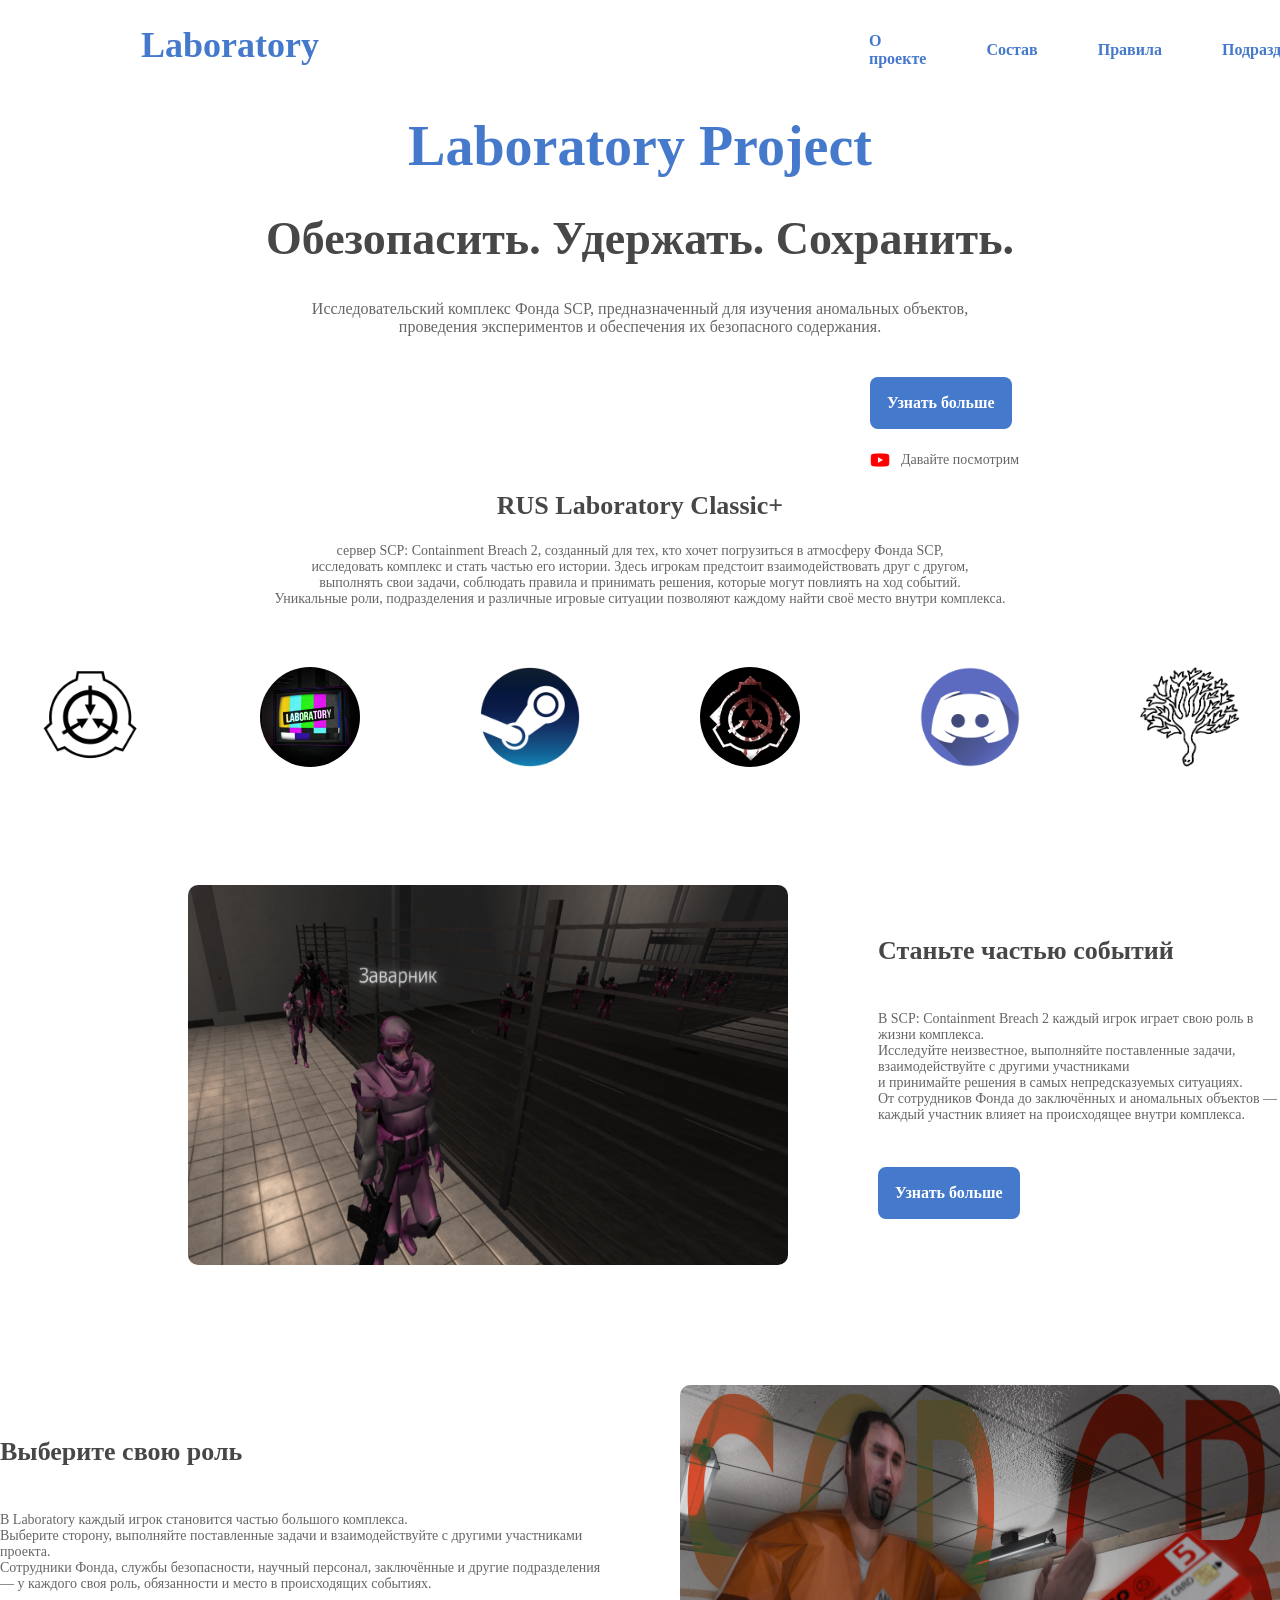
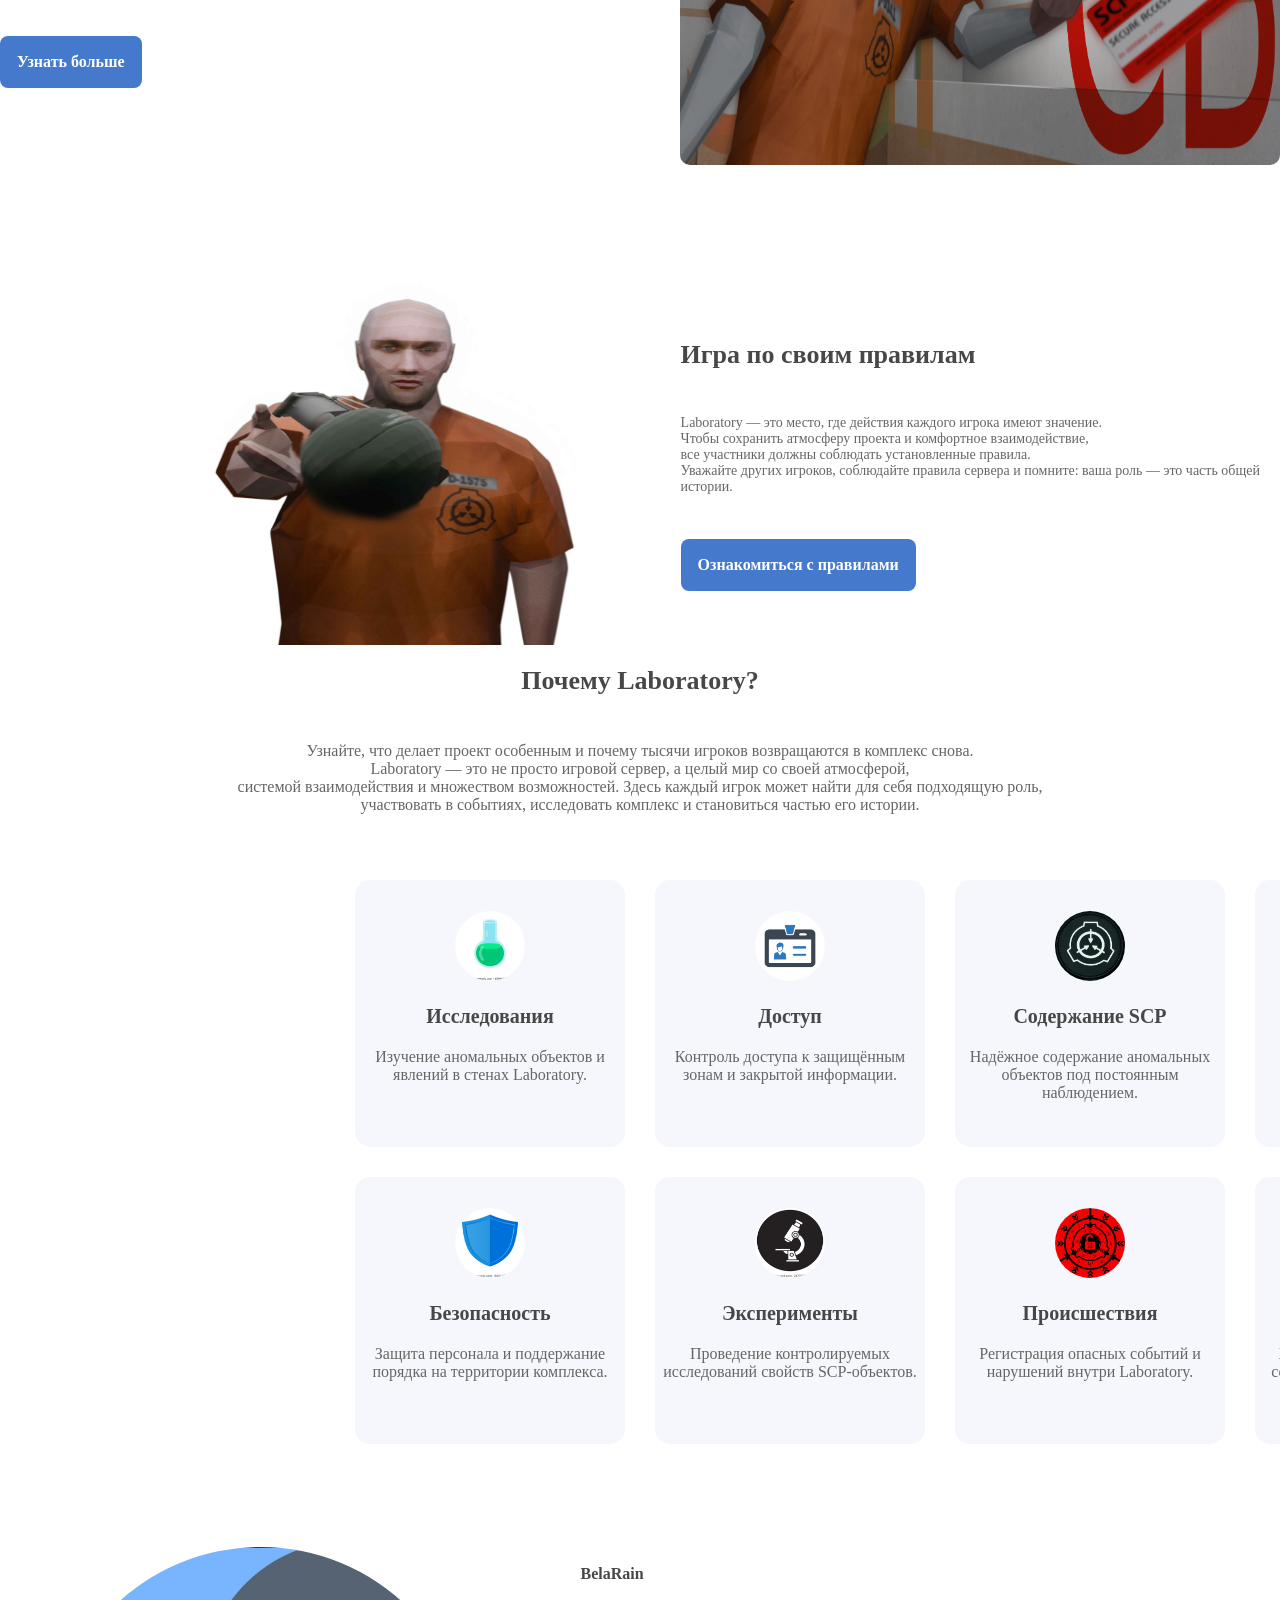
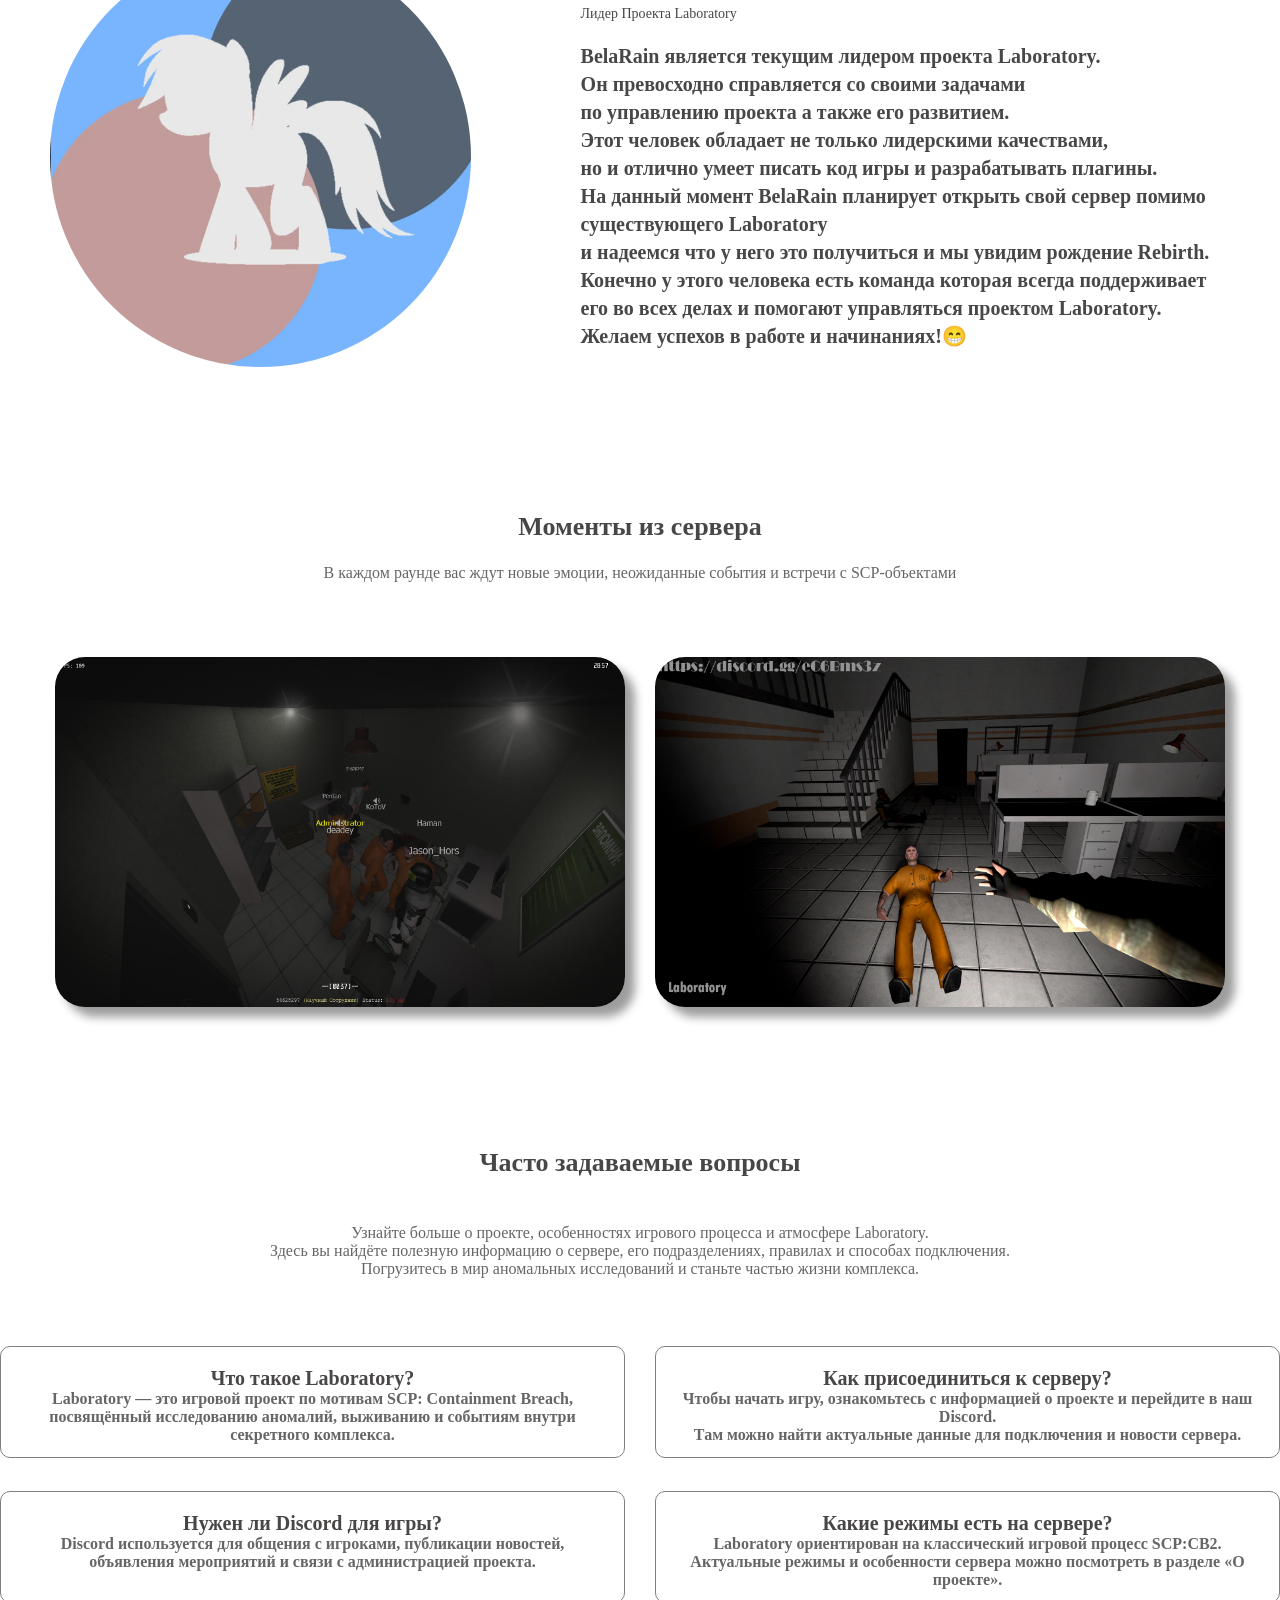
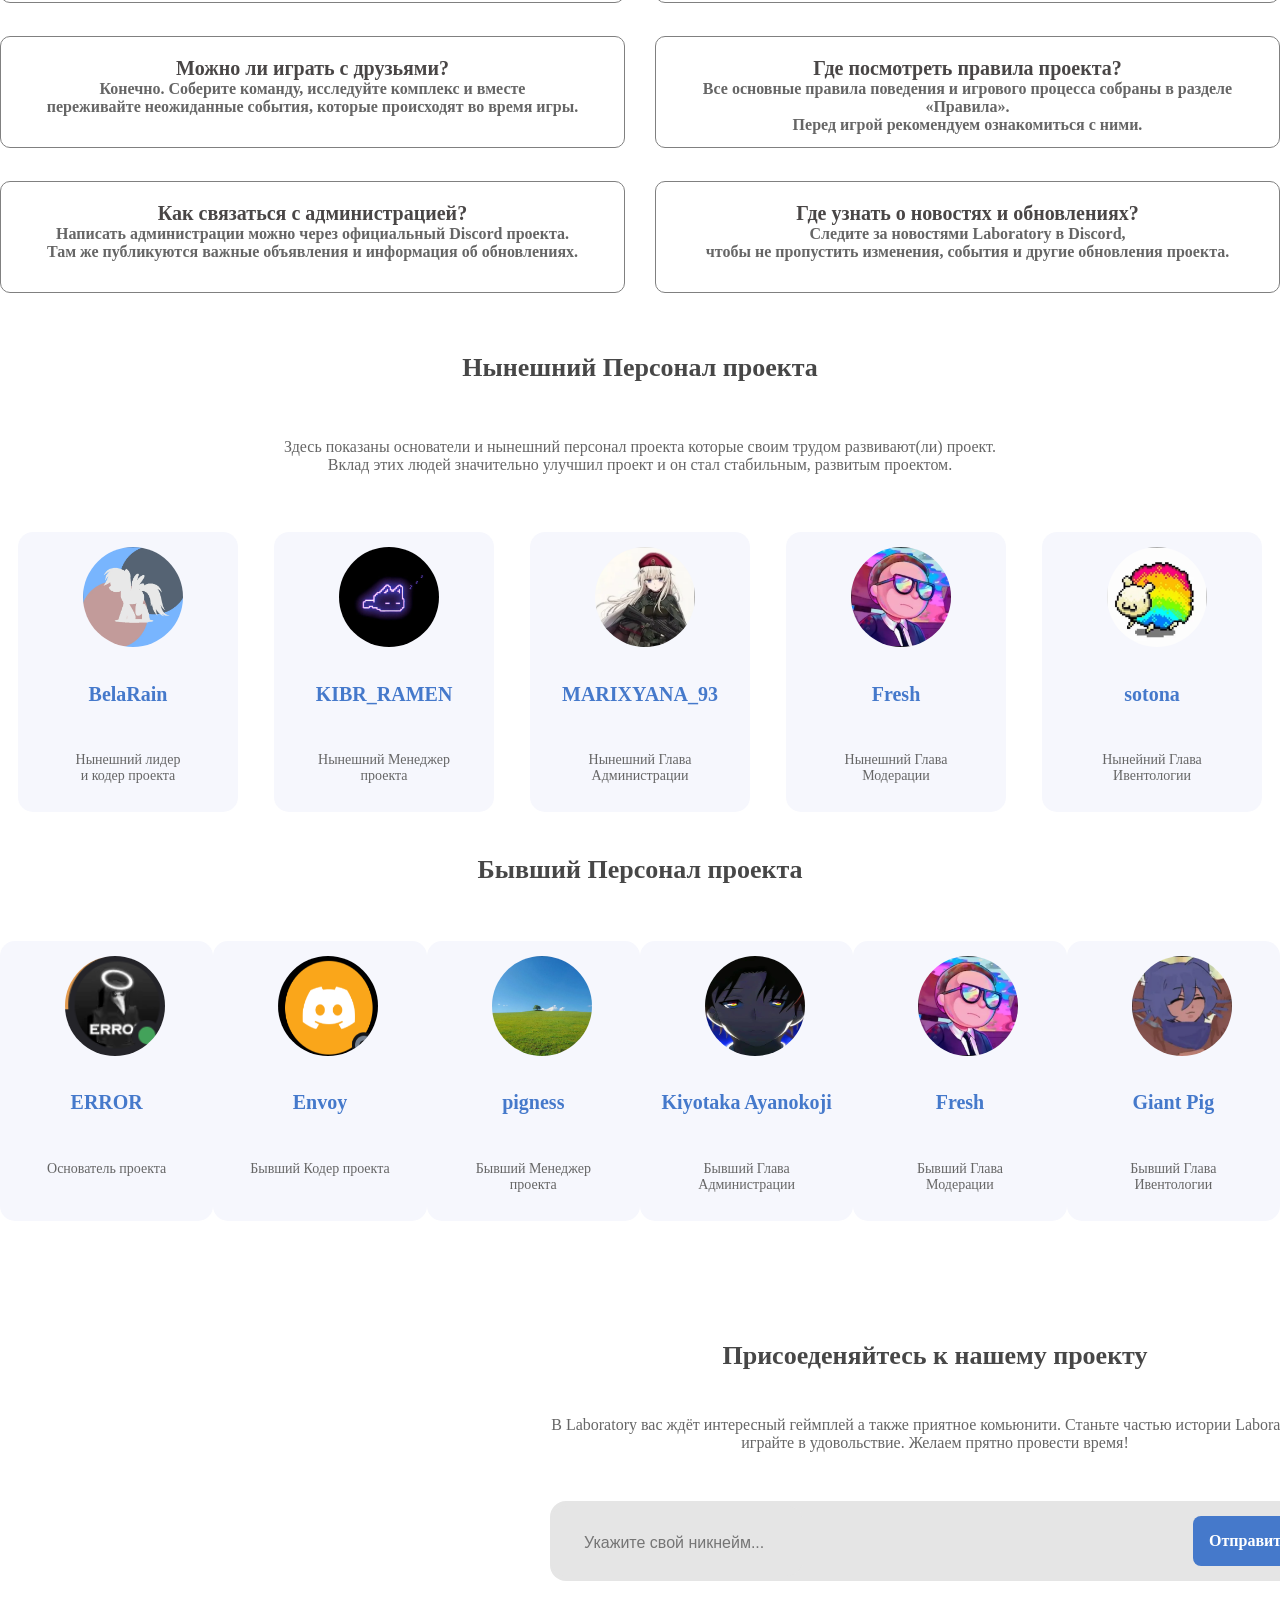
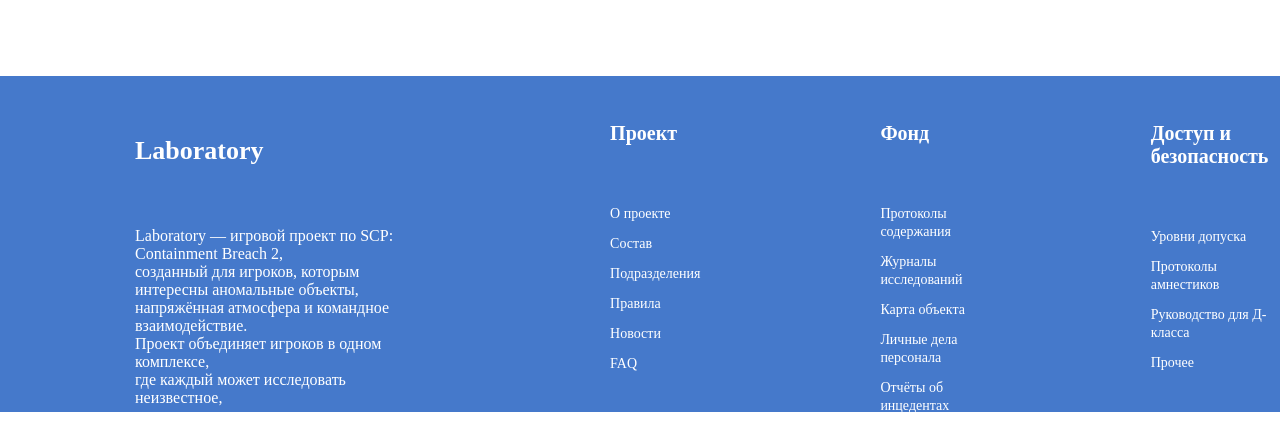
<file: index.html>
<!DOCTYPE html>
<html lang="ru">
<head>
    <meta charset="UTF-8">
    <meta name="viewport" content="width=device-width, initial-scale=1.0">
    <title>Laboratory_SCP_CB2</title>
    <link rel="stylesheet" href="style.css"/>
</head>
<body>
    <header>
        <a href="http://127.0.0.1:5500/Laboratory%20Project.html#Laboratory%20Project.html" target="_self"><div class="blank">Laboratory</div></a>
    <div class="navigate">
        <a href="https://discord.com/channels/1268522209308049428/1291739511302389812/1525462127073300685" target="_blank"><div class="navs1">О проекте</div></a>
        <a href="https://discord.com/channels/1268522209308049428/1407710388497420288" target="_blank"><div class="navs1">Состав</div></a>
        <a href="https://docs.google.com/document/d/1AXGqg-IxTtOWYr1FaudqmPzJt_rm_nZbf5_dpPSeyog/edit?tab=t.0#heading=h.v3ngwlmmbko3" target="_blank"><div class="navs1">Правила</div></a>
        <a href="https://scpfoundation.net/groups-of-interest" target="_blank"><div class="navs1">Подразделения</div></a>
        <a href="https://discord.gg/2WMJbfXFD" target="_blank"><div class="navs1">Дискорд</div></a>
        <a href="https://discord.gg/2WMJbfXFD" target="_blank"><button class="join">Присоединиться</button></a>
    </div>
    </header>
    <h1 class="head">Laboratory Project</h1>
    <p class="head-text">Обезопасить. Удержать. Сохранить.</p>
    <p class="min-text">Исследовательский комплекс Фонда SCP, предназначенный для изучения аномальных объектов,<br>
         проведения экспериментов и обеспечения их безопасного содержания.</p>
         <a href="https://en.wikipedia.org/wiki/SCP_Foundation" target="_blank"><button class="more">Узнать больше</button></a>
         <div class="link-video">
            <img class="youimg" src="./icon.png" alt="YouTube"/>
            <a class="link" href="https://www.youtube.com/watch?v=AnfnDrBhLYQ" target="_blank">Давайте посмотрим</a>
         </div>
         <section class="section1">
            <h2 class="mid-text">RUS Laboratory Classic+</h2>
            <p class="min-text2">
                    сервер SCP: Containment Breach 2, созданный для тех, кто хочет погрузиться в атмосферу Фонда SCP,<br>
                    исследовать комплекс и стать частью его истории.
                    Здесь игрокам предстоит взаимодействовать друг с другом,<br> выполнять свои задачи,
                    соблюдать правила и принимать решения, которые могут повлиять на ход событий.<br> Уникальные роли,
                    подразделения и различные игровые ситуации позволяют каждому найти своё место внутри комплекса.</p>
                    <div class="images">
                        <a href="https://scpfoundation.net"><img class="img1" src="./Logo_SCP_Foundation.jpg" alt="SCP"></a>
                        <a href="https://discord.gg/2WMJbfXFD"><img class="img2" src="./Laba_icon.png" alt="Laboratory"></a>
                        <a href="https://store.steampowered.com/?l=russian"><img class="img3" src="./Steam_icon_logo.svg.webp" alt="Steam"></a>
                        <a href="https://store.steampowered.com/app/3257000/SCP_Containment_Breach_2"><img class="img4" src="./CB2Logo29.webp" alt="CB2"></a>
                        <a href="https://discord.com"><img class="img5" src="./Discord.png" alt="Discord"></a>
                        <a href="https://nextoren.fandom.com/ru/wiki/%D0%94%D0%BB%D0%B0%D0%BD%D1%8C_%D0%97%D0%BC%C3%A9%D1%8F"><img class="img6" src="./Serpent.png" alt="Serpent's"></a>
                    </div>
         </section>
         <section class="section2">
            <img class="img7" src="./mtf.png" alt="MTF"/>
            <div class="block1">
            <h2 class="mid-text2">Станьте частью событий</h2>
            <p class="min-text3">В SCP: Containment Breach 2 каждый игрок играет свою роль в жизни комплекса.<br>
                 Исследуйте неизвестное, выполняйте поставленные задачи,
                 взаимодействуйте с другими участниками<br>и принимайте решения в самых непредсказуемых ситуациях.<br>
                 От сотрудников Фонда до заключённых и аномальных объектов —<br> каждый участник влияет на происходящее внутри комплекса.</p>
            <a href="https://scpcontainmentbreach.fandom.com/ru/wiki/SCP:_Containment_Breach_2" target="_blank"><button class="more2">Узнать больше</button></a>
        </div>
         </section>
         <section class="section3">
            <div class="block2">
                <h2 class="mid-text3">Выберите свою роль</h2>
                <p class="min-text4">В Laboratory каждый игрок становится частью большого комплекса.<br>
                    Выберите сторону, выполняйте поставленные задачи и взаимодействуйте с другими участниками проекта.<br>
                    Сотрудники Фонда, службы безопасности, научный персонал, заключённые и другие подразделения<br> — у каждого своя роль,
                    обязанности и место в происходящих событиях.</p>
                <a href="https://wiki.scp-fusion.com/ru/game/jobs" target="_blank"><button class="more3">Узнать больше</button></a>
            </div>
                <img class="img8" src="./Grovnimg.png" alt="SCP CB2"/>
         </section>
         <section class="section4">
            <img class="img9" src="./Grovnimg2.png" alt="SCP CB2g"/>
            <div class="block3">
                <h2 class="mid-text4">Игра по своим правилам</h2>
                <p class="min-text5">Laboratory — это место, где действия каждого игрока имеют значение.<br>
                    Чтобы сохранить атмосферу проекта и комфортное взаимодействие,<br> все участники должны соблюдать установленные правила.<br>
                    Уважайте других игроков, соблюдайте правила сервера и помните:
                    ваша роль — это часть общей истории.</p>
                <a href="https://docs.google.com/document/d/1AXGqg-IxTtOWYr1FaudqmPzJt_rm_nZbf5_dpPSeyog/edit?tab=t.0#heading=h.v3ngwlmmbko3" target="_blank"><button class="more4">Ознакомиться с правилами</button></a>
            </div>
         </section>
         <section class="section5">
            <h2 class="mid-text5">Почему Laboratory?</h2>
            <p class="min-text6">Узнайте, что делает проект особенным и почему тысячи игроков возвращаются в комплекс снова.<br>
                Laboratory — это не просто игровой сервер, а целый мир со своей атмосферой,<br>
                системой взаимодействия и множеством возможностей. Здесь каждый игрок может найти для себя подходящую роль,<br>
                участвовать в событиях, исследовать комплекс и становиться частью его истории.</p>
            <div class="boxes">
            <div class="box">
                <img class="icons" src="./icon1.webp" alt="colb"/>
                <h3>Исследования</h3>
                <p>Изучение аномальных объектов и явлений в стенах Laboratory.</p>
            </div>
            <div class="box">
                <img class="icons" src="./icon8.jpg" alt="colb"/>
                <h3>Доступ</h3>
                <p>Контроль доступа к защищённым зонам и закрытой информации.</p>
            </div>
            <div class="box">
                <img class="icons" src="./icon2.jpg" alt="colb"/>
                <h3>Содержание SCP</h3>
                <p>Надёжное содержание аномальных объектов под постоянным наблюдением.</p>
            </div>
            <div class="box">
                <img class="icons" src="./icon4.png" alt="colb"/>
                <h3>Персонал</h3>
                <p>Учёные и сотрудники, обеспечивающие работу исследовательского комплекса.</p>
            </div>
            <div class="box">
                <img class="icons" src="./icon3.webp" alt="colb"/>
                <h3>Безопасность</h3>
                <p>Защита персонала и поддержание порядка на территории комплекса.</p>
            </div>
            <div class="box">
                <img class="icons" src="./icon5.webp" alt="colb"/>
                <h3>Эксперименты</h3>
                <p>Проведение контролируемых исследований свойств SCP-объектов.</p>
            </div>
            <div class="box">
                <img class="icons" src="./icon6.webp" alt="colb"/>
                <h3>Происшествия</h3>
                <p>Регистрация опасных событий и нарушений внутри Laboratory.</p>
            </div>
            <div class="box">
                <img class="icons" src="./icon7.webp" alt="colb"/>
                <h3>Архив</h3>
                <p>Хранение документов, отчётов и секретной информации комплекса.</p>
            </div>
        </div>
         </section>
         <section class="section6">
            <img class="img10" src="./bella.png" alt="BelaRain"/>
            <div class="block4">
            <h4>BelaRain</h4>
            <span>Лидер Проекта Laboratory</span>
            <p class="min-text7">BelaRain является текущим лидером проекта Laboratory.<br>
                Он превосходно справляется со своими задачами<br> по управлению проекта а также его развитием.<br>
                Этот человек обладает не только лидерскими качествами,<br> но и отлично умеет писать код игры и разрабатывать плагины.<br>
                На данный момент BelaRain планирует открыть свой сервер помимо существующего Laboratory<br> и надеемся что у него это получиться
                и мы увидим рождение Rebirth.<br>
                Конечно у этого человека есть команда которая всегда поддерживает<br> его во всех делах и помогают управляться проектом Laboratory.<br>
                Желаем успехов в работе и начинаниях!😁
            </p>
        </div>
         </section>
        <section class="section7">
            <div class="block5">
            <h2 class="mid-text6">Моменты из сервера</h2>
            <p class="min-text8">В каждом раунде вас ждут новые эмоции, неожиданные события и встречи с SCP-объектами</p>
        </div>
            <div class="block6">
            <img class="img11" src="./fun1.png" alt="humans">
            <img class="img12" src="./fun2.png" alt="gamers">
        </div>
        </section>
        <section class="section8">
            <div class="block7">
                <h1 class="mid-text7">Часто задаваемые вопросы</h1>
                <p class="min-text9">Узнайте больше о проекте, особенностях игрового процесса и атмосфере Laboratory.<br>
                     Здесь вы найдёте полезную информацию о сервере, его подразделениях, правилах и способах подключения.<br>
                      Погрузитесь в мир аномальных исследований и станьте частью жизни комплекса.</p>
            </div>
            <div class="block8">
                <div class="box2">
                    <span>Что такое Laboratory?</span><br>
                Laboratory — это игровой проект по мотивам SCP: Containment Breach,<br>
                посвящённый исследованию аномалий, выживанию и событиям внутри секретного комплекса.
                </div>
                <div class="box2">
                    <span>Как присоединиться к серверу?</span><br>
                Чтобы начать игру, ознакомьтесь с информацией о проекте и перейдите в наш Discord.<br>
                Там можно найти актуальные данные для подключения и новости сервера.
                </div>
                <div class="box2">
                    <span>Нужен ли Discord для игры?</span><br>
                Discord используется для общения с игроками, публикации новостей,<br>
                объявления мероприятий и связи с администрацией проекта.
                </div>
                <div class="box2">
                    <span>Какие режимы есть на сервере?</span><br>
                Laboratory ориентирован на классический игровой процесс SCP:CB2.<br>
                Актуальные режимы и особенности сервера можно посмотреть в разделе «О проекте».
                </div>
                <div class="box2">
                    <span>Можно ли играть с друзьями?</span><br>
                Конечно. Соберите команду, исследуйте комплекс и вместе<br>
                переживайте неожиданные события, которые происходят во время игры.
                </div>
                <div class="box2">
                    <span>Где посмотреть правила проекта?</span><br>
                Все основные правила поведения и игрового процесса собраны в разделе «Правила».<br>
                Перед игрой рекомендуем ознакомиться с ними.
                </div>
                <div class="box2">
                    <span>Как связаться с администрацией?</span><br>
                Написать администрации можно через официальный Discord проекта.<br>
                Там же публикуются важные объявления и информация об обновлениях.
                </div>
                <div class="box2">
                    <span>Где узнать о новостях и обновлениях?</span><br>
                Следите за новостями Laboratory в Discord,<br>
                чтобы не пропустить изменения, события и другие обновления проекта.
                </div>
            </div>
        </section>
        <section class="section9">
            <div class="block9">
                <h5 class="mid-text8"> Нынешний Персонал проекта</h5>
                <p class="min-text10">Здесь показаны основатели и нынешний персонал проекта которые своим трудом развивают(ли) проект.<br>
                    Вклад этих людей значительно улучшил проект и он стал стабильным, развитым проектом.
                </p>
            </div>
            <div class="block10">
                <div class="box3">
                    <img class="img_icon" src="./bella.png" alt="Bella"/>
                    <h6>BelaRain</h6>
                    <p>Нынешний лидер<br> и кодер проекта</p>
                    <div class="bio">
                        BelaRain является нынешним лидером проекта и кодером.
                        Он очень умелый в разработке и работает качественно.
                        На данный момент работает над сервером Rebirth в одиночку и справляется на ура.
                        Очень трудолюбив и рассудительный Лидер который заслуживает доверия и похвалы.
                    </div>
                </div>
                <div class="box3">
                    <img class="img_icon" src="./Ramen.png" alt="Ramen"/>
                    <h6>KIBR_RAMEN</h6>
                    <p>Нынешний Менеджер<br> проекта</p>
                    <div class="bio">
                        На данный момент является Менеджером проекта.
                        Очень тредолюбивый человек и хорошо понимает дискорд канал.
                        Он в одиночку привёл в порядок Дискорд каналы и логи что очень сильно упростило задачу персоналу.
                        Общительный адекватный человек что очень вписывается в его роль Менеджера.
                    </div>
                </div>
                <div class="box3">
                    <img class="img_icon" src="./MARIXYANA.png" alt="Marixyana"/>
                    <h6>MARIXYANA_93</h6>
                    <p>Нынешний Глава<br> Администрации</p>
                    <div class="bio">
                        На данный момент является действующим Главой Администрации.
                        Хорош в своём деле и знает что делать на своём посту.
                        Умеренно строгий и общительный достойный Глава и человек.
                        Имеет опыт но не сильно большой.
                    </div>
                </div>
                <div class="box3">
                    <img class="img_icon" src="./Fresh.png" alt="Fresh"/>
                    <h6>Fresh</h6>
                    <p>Нынешний Глава<br> Модерации</p>
                    <div class="bio">
                        На данный момент является действующим Главой Модерации.
                        Один из старых людей проекта и приятный человек.
                        Бывает порой ленив но если берётся за работу то качественно выполняет
                         его и старается поддерживать порядок. Порядочный Глава и хороший человек.
                    </div>
                </div>
                <div class="box3">
                    <img class="img_icon" src="./sotona.png" alt="sotona"/>
                    <h6>sotona</h6>
                    <p>Нынейний Глава<br> Ивентологии</p>
                    <div class="bio">
                        На данный момент является Главой Ивентологии.
                        Хороший Глава имеет большой опыт в проведении ивентов и очень хорошо справляется со своей задачей.
                        Тоже старый участник проекта и хорошо разбирается в своей работе и не ленив.
                        Как человек адекватный и нормальный.
                    </div>
                </div>
            </div>
            <h5 class="mid-text8">Бывший Персонал проекта</h5>
            <div class="block10dop">
                <div class="box3">
                    <img class="img_icon" src="./Error.gif" alt="ERROR"/>
                    <h6>ERROR</h6>
                    <p>Основатель проекта</p>
                    <div class="bio">
                        Основатель проекта Laboratory и бывший его Лидер.
                        Именно этот человек положил начало проекта и развивал его.
                        Этот человек вложил в проект всё что зависело от него и неплохо справился.
                        Заслуживает похвалы и сам хороший человек.
                    </div>
                </div>
                <div class="box3">
                    <img class="img_icon" src="./Envoy.png" alt="Envoy"/>
                    <h6>Envoy</h6>
                    <p>Бывший Кодер проекта</p>
                    <div class="bio">
                        Сооснователь проекта и его первый кодер который и сделал сервер Laboratory.
                        Один из первых кто положил начало существованию сервера на равне с ERROR.
                        Хороший человек и работает нормально.
                        Заслуживает похвалы и благодарности.
                    </div>
                </div>
                <div class="box3">
                    <img class="img_icon" src="./pigness.png" alt="pigness"/>
                    <h6>pigness</h6>
                    <p>Бывший Менеджер<br> проекта</p>
                    <div class="bio">
                        Один из самых трудолюбивых работников проекта который сделал очень многое для него.
                        Занимался разработкой правил а также поддерживал состояние отделов в одиночку.
                        Приятный человек и любит стараться во благо проекта.
                        Заслуживает имя лучшего Менеджера проекта.
                    </div>
                </div>
                <div class="box3">
                    <img class="img_icon" src="./kiyotaka.jpg" alt="Kiyotaka"/>
                    <h6>Kiyotaka Ayanokoji</h6>
                    <p>Бывший Глава<br> Администрации</p>
                    <div class="bio">
                        Глава Администрации который поставил на ноги администрацию когда это было особенно нужно.
                        Приятный человек и хороший Глава который делал всё для проекта.
                        Возможно есть ошибки или недостатки но старается их исправить и стать лучше.
                        Заслуживает имя отличного Главы Администрации.
                    </div>
                </div>
                <div class="box3">
                    <img class="img_icon" src="./Fresh.png" alt="Fresh"/>
                    <h6>Fresh</h6>
                    <p>Бывший Глава<br> Модерации</p>
                    <div class="bio">
                        На данный момент является действующим Главой Модерации.
                        Один из старых людей проекта и приятный человек.
                        Бывает порой ленив но если берётся за работу то качественно выполняет
                         его и старается поддерживать порядок. Порядочный Глава и хороший человек.
                    </div>
                </div>
                <div class="box3">
                    <img class="img_icon" src="./Gigant_Pig.png" alt="Gigant_Pig"/>
                    <h6>Giant Pig</h6>
                    <p>Бывший Глава<br> Ивентологии</p>
                    <div class="bio">
                        Один из тех кто самолично развил блок Ивентологии и руководил им.
                        Очень трудолюбив и активно принимал решения в организовании Ивентологии.
                        Приятный человек и Глава который строг когда надо и приятен всегда.
                        Заслуживает похвалы и уважения за свои труды и поступки.
                    </div>
                </div>
            </div>
        </section>
        <section class="section10">
            <h2>Присоеденяйтесь к нашему проекту</h2>
            <p>В Laboratory вас ждёт интересный геймплей а также приятное комьюнити.
                Станьте частью истории Laboratory и играйте в удовольствие.
                Желаем прятно провести время!</p>
            <div class="block11">
            <input class="input" type="text" placeholder="Укажите свой никнейм..."/>
            <button class="btn">Отправить</button>
        </div>
        </section>
        <footer>
            <div class="block12">
                 <a class="laboratory" href="http://127.0.0.1:5500/Laboratory%20Project.html#Laboratory%20Project.html"><h6>Laboratory</h6></a>
                 <p>Laboratory — игровой проект по SCP: Containment Breach 2,<br>
                    созданный для игроков, которым интересны аномальные объекты,<br>
                    напряжённая атмосфера и командное взаимодействие.<br>
                    Проект объединяет игроков в одном комплексе,<br>
                    где каждый может исследовать неизвестное,<br>
                    выполнять поставленные задачи и стать частью истории Laboratory.</p>
            </div>
            <div class="block13">
                <h6>Проект</h6>
                <a href="https://discord.com/channels/1268522209308049428/1291739511302389812/1525462127073300685" target="_blank"><span class="foot-text">О проекте</span></a>
                <a href="https://discord.com/channels/1268522209308049428/1407710388497420288" target="_blank"><span class="foot-text">Состав</span></a>
                <a href="https://scpfoundation.net/groups-of-interest" target="_blank"><span class="foot-text">Подразделения</span></a>
                <a href="https://docs.google.com/document/d/1AXGqg-IxTtOWYr1FaudqmPzJt_rm_nZbf5_dpPSeyog/edit?tab=t.0#heading=h.v3ngwlmmbko3" target="_blank"><span class="foot-text">Правила</span></a>
                <a href="https://discord.com/channels/1268522209308049428/1291739508475433071" target="_blank"><span class="foot-text">Новости</span></a>
                <a href="https://discord.com/channels/1268522209308049428/1405260483975577690" target="_blank"><span class="foot-text">FAQ</span></a>
            </div>
            <div class="block14">
                <h6>Фонд</h6>
                <a href="https://scpfoundation.net/lockdown-procedures" target="_blank"><span class="foot-text">Протоколы содержания</span></a>
                <a href="https://scpfoundation.net/archived-scps" target="_blank"><span class="foot-text">Журналы исследований</span></a>
                <a href="https://scpfoundation.net/scp-series" target="_blank"><span class="foot-text">Карта объекта</span></a>
                <a href="https://scpfoundation.net/personnel-and-character-dossier" target="_blank"><span class="foot-text">Личные дела персонала</span></a>
                <a href="https://scpfoundation.net/incident-reports" target="_blank"><span class="foot-text">Отчёты об инцедентах</span></a>
            </div>
            <div class="block15">
                <h6>Доступ и безопасность</h6>
                <a href="https://scpfoundation.net/security-clearance-levels" target="_blank"><span class="foot-text">Уровни допуска</span></a>
                <a href="https://scpfoundation.net/updated-amnestics-guide" target="_blank"><span class="foot-text">Протоколы амнестиков</span></a>
                <a href="https://scpfoundation.net/ethics-committee-class-d-housing-regulations" target="_blank"><span class="foot-text">Руководство для Д-класса</span></a>
                <a href="https://scpfoundation.net/about-the-scp-foundation" target="_blank"><span class="foot-text">Прочее</span></a>
            </div>
        </footer>
    <script src="script.js"></script>
</body>
</html>
</file>
<file: style.css>
body{
    max-width: 1900px;
    width: 100%;
    margin: 0 auto;
}
header{
    display: flex;
}
.blank{
    margin-left: 141px;
    margin-top: 24px;
    font-family: 'Segoe UI';
    font-weight: 700;
    font-size: 36px;
    color: #4579CB;
}
.navs1{
    color: #4579CB;
}
.navs1:hover{
    color: deepskyblue;
    transition: 0.7s;
}
a{
    text-decoration: none;
    
}
.navigate{
    display: flex;
    align-items: center;
    padding-left: 550px;
    margin-top: 24px;
    gap: 60px;
    font-family: 'Segoe UI';
    font-weight: 700;
    font-size: 16px;
    color: #666666;
}
.join{
    margin-top: 0;
    padding: 17px;
    border-radius: 8px;
    background-color: #4579CB;
    font-family: 'Segoe UI';
    font-weight: 700;
    font-size: 16px;
    color: #FFFFFF;
    border: none;
}
.join:hover{
    background-color: azure;
    color: crimson;
    transition: 0.7s;
}
.head{
    text-align: center;
    font-family: 'Segoe UI';
    font-weight: 700;
    font-size: 56px;
    color: #4579CB;

}
.head-text{
    text-align: center;
    font-family: 'Segoe UI';
    font-weight: 700;
    font-size: 46px;
    color: #474747;
    letter-spacing: 2%;
    line-height: 30px;
    padding-bottom: 0;
}
.min-text{
    text-align: center;
    font-family: 'Segoe UI';
    font-weight: 400;
    font-size: 16px;
    color: #666666;
    padding-bottom: 25px;
}
.more{
    margin-left: 870px;
    padding: 17px;
    border-radius: 8px;
    background-color: #4579CB;
    font-family: 'Segoe UI';
    font-weight: 700;
    font-size: 16px;
    color: #FFFFFF;
    border: none;
}
.more:hover{
    background-color: azure;
    color: crimson;
    transition: 0.7s;
}
.link-video{
    display: flex;
    align-items: center;
    margin-left: 870px;
    padding-top: 21px;
    gap: 11px;
}
.link{
    color: #666666;
    font-family: 'Segoe UI';
    font-weight: 400;
    font-size: 14px;
}
.youimg{
    width: 20px;
    height: 20px;
}
.mid-text{
    text-align: center;
    font-family: 'Segoe UI';
    font-weight: 700;
    font-size: 26px;
    color: #474747;
}
.min-text2{
    text-align: center;
    font-family: 'Segoe UI';
    font-weight: 400;
    font-size: 14px;
    color: #666666;
}
.images{
    display: flex;
    align-items: center;
    justify-content: center;
    gap: 120px;
    padding-top: 46px;
}
.img1{
    width: 100px;
    height: 100px;
    border-radius: 50%;
}
.img2{
    width: 100px;
    height: 100px;
    border-radius: 50%;
}
.img3{
    width: 100px;
    height: 100px;
    border-radius: 50%;
}
.img4{
    width: 100px;
    height: 100px;
    border-radius: 50%;
}
.img5{
    width: 100px;
    height: 100px;
    border-radius: 50%;
}
.img6{
    width: 100px;
    height: 100px;
    border-radius: 50%;
}
.img7{
    width: 600px;
    height: 380px;
    margin-left: 188px;
    border-radius: 10px;
}
.section2{
    display: flex;
    align-items: center;
    gap: 90px;
    padding-top: 114px;
}
.block1{
    padding-bottom: 16px;
}
.mid-text2{
    font-family: 'Segoe UI';
    font-weight: 700;
    font-size: 26px;
    color: #474747;
    padding-bottom: 24px;
}
.min-text3{
    font-family: 'Segoe UI';
    font-weight: 400;
    font-size: 14px;
    color: #666666;
    padding-bottom: 30px;
}
.more2{
    padding: 17px;
    border-radius: 8px;
    background-color: #4579CB;
    font-family: 'Segoe UI';
    font-weight: 700;
    font-size: 16px;
    color: #FFFFFF;
    border: none;
}
.more2:hover{
    background-color: azure;
    color: crimson;
    transition: 0.7s;
}
.section3{
    display: flex;
    align-items: center;
    justify-content: center;
    padding-top: 120px;
    gap: 44px;
}
.img8{
    width: 600px;
    height: 380px;
    border-radius: 10px;
}
.block2{
    padding-bottom: 46px;
}
.mid-text3{
    font-family: 'Segoe UI';
    font-weight: 700;
    font-size: 26px;
    color: #474747;
}
.min-text4{
    font-family: 'Segoe UI';
    font-weight: 400;
    font-size: 14px;
    color: #666666;
    padding-top: 24px;
    padding-bottom: 30px;
}
.more3{
    padding: 17px;
    border-radius: 8px;
    background-color: #4579CB;
    font-family: 'Segoe UI';
    font-weight: 700;
    font-size: 16px;
    color: #FFFFFF;
    border: none;
}
.more3:hover{
    background-color: azure;
    color: crimson;
    transition: 0.7s;
}
.img9{
    width: 400px;
    height: 380px;
    margin-left: 190px;
    border-radius: 10px;
}
.section4{
    display: flex;
    align-items: center;
    gap: 93px;
    padding-top: 100px;
    margin-left: 20px;
}
.mid-text4{
    font-family: 'Segoe UI';
    font-weight: 700;
    font-size: 26px;
    color: #474747;
    padding-bottom: 24px;
}
.min-text5{
    font-family: 'Segoe UI';
    font-weight: 400;
    font-size: 14px;
    color: #666666;
    padding-bottom: 30px;
}
.more4{
    padding: 17px;
    border-radius: 8px;
    background-color: #4579CB;
    font-family: 'Segoe UI';
    font-weight: 700;
    font-size: 16px;
    color: #FFFFFF;
    border: none;
}
.more4:hover{
    background-color: azure;
    color: crimson;
    transition: 0.7s;
}
.mid-text5{
    text-align: center;
}
.min-text6{
    text-align: center;
}
.boxes{
    display: grid;
    grid-template-columns: 1fr 1fr 1fr 3fr;
    grid-template-rows: 1fr 1fr;
    row-gap: 30px;
    column-gap: 30px;
    margin-left: 355px;
}
.box{
    background-color: #F6F7FD;
    width: 270px;
    height: 267px;
    border-radius: 15px;
}
.box:hover{
    background-color: lightskyblue;
    transition: 0.7s;
}
.mid-text5{
    font-family: 'Segoe UI';
    font-weight: 700;
    font-size: 26px;
    color: #474747;
}
.min-text6{
    font-family: 'Segoe UI';
    font-weight: 400;
    font-size: 16px;
    color: #666666;
    padding-top: 24px;
    padding-bottom: 50px;
}
.icons{
    width: 70px;
    height: 70px;
    margin-left: 100px;
    margin-top: 31px;
    border-radius: 50%;
}
h3{
    text-align: center;
    font-family: 'Segoe UI';
    font-weight: 700;
    font-size: 20px;
    color: #474747;
}
.box p{
    font-family: 'Segoe UI';
    font-weight: 400;
    font-size: 16px;
    color: #666666;
    text-align: center;
}
.img10{
    width: 470px;
    height: 420px;
    border-radius: 50%;
}
.section6{
    display: flex;
    align-items: center;
    justify-content: center;
    gap: 110px;
    padding-top: 100px;
    margin-left: 50px;
}
h4{
    font-family: 'Segoe UI';
    font-weight: 700;
    font-size: 16px;
    color: #474747;
}
span{
    font-family: 'Segoe UI';
    font-weight: 400;
    font-size: 14px;
    color: #474747;
}
.min-text7{
    font-family: 'Segoe UI';
    font-weight: 700;
    font-size: 20px;
    color: #474747;
    line-height: 28px;
}
.section7{
    padding-top: 120px;
}
.block6{
    display: flex;
    justify-content: center;
    gap: 30px;
}
.img11{
    width: 570px;
    height: 350px;
    border-radius: 30px;
    box-shadow: 10px 10px 10px rgb(157, 157, 157)
}
.img12{
    width: 570px;
    height: 350px;
    border-radius: 30px;
    box-shadow: 10px 10px 10px rgb(157, 157, 157)
}
.mid-text6{
    font-family: 'Segoe UI';
    font-weight: 700;
    font-size: 26px;
    text-align: center;
    color: #474747;
}
.min-text8{
    font-family: 'Segoe UI';
    font-weight: 400;
    font-size: 16px;
    text-align: center;
    color: #666666;
    padding-bottom: 59px;
}
.section8{
    padding-top: 120px;
}
.block8{
    display: grid;
    grid-template-columns: 1fr 1fr;
    grid-template-rows: repeat(4, 1fr);
    column-gap: 30px;
    row-gap: 33px;
}
.box2{
    padding: 20px;
    border: 1px gray solid;
    border-radius: 10px;
    height: 70px;
    font-family: 'Segoe UI';
    font-weight: 700;
    font-size: 16px;
    color: #666666;
    text-align: center;
}
.mid-text7{
    text-align: center;
    font-family: 'Segoe UI';
    font-weight: 700;
    font-size: 26px;
    color: #474747;
    padding-bottom: 24px;
}
.min-text9{
    text-align: center;
    font-family: 'Segoe UI';
    font-weight: 400;
    font-size: 16px;
    color: #666666;
    padding-bottom: 52px;
}
.box2 span{
    font-family: 'Segoe UI';
    font-weight: 700;
    font-size: 20px;
    color: #494646;
}
.section9{
    margin-top: 60px;
}
.block10{
    display: flex;
    justify-content: space-around;
    align-items: center;
}
.block10dop{
    display: flex;
    justify-content: space-around;
    align-items: center;
}
.box3{
    width: 220px;
    height: 280px;
    background-color: #F6F7FD;
    border-radius: 15px;

    position: relative;
    overflow: hidden;
}
.bio {
    position: absolute;
    left: 0;
    bottom: -100%;
    width: 100%;
    height: 100%;
    background-color: rgba(61, 60, 60, 0.9);
    color: white;
    transition: 0.5s;
    z-index: 5;
    padding: 20px;
    box-sizing: border-box;
    font-family: 'Segoe UI';
    font-size: 14px;
    color: azure;
}
.box3:hover .bio {
    bottom: 0;
}
.box3:hover{
    background-color: lightskyblue;
    transition: 0.5s;
}
.mid-text8{
    font-family: 'Segoe UI';
    font-weight: 700;
    font-size: 26px;
    text-align: center;
    color: #474747;
    padding-bottom: 12px;
}
.min-text10{
    text-align: center;
    font-family: 'Segoe UI';
    font-weight: 400;
    font-size: 16px;
    color: #666666;
    padding-bottom: 42px;
}
.img_icon{
    width: 100px;
    height: 100px;
    border-radius: 50%;
    position: relative;
    left: 65px;
    top: 15px;
}
.box3 h6{
    font-family: 'Segoe UI';
    font-weight: 700;
    font-size: 20px;
    text-align: center;
    color: #4579CB;
}
.box3 p{
    text-align: center;
    font-family: 'Segoe UI';
    font-weight: 400;
    font-size: 14px;
    color: #666666;
}
.section10{
    margin-top: 120px;
    width: 770px;
    height: 255px;
    margin-left: 550px;
}
.section10 h2{
    text-align: center;
    font-family: 'Segoe UI';
    font-weight: 700;
    font-size: 26px;
    color: #474747;
    padding-bottom: 24px;
}
.section10 p{
    text-align: center;
    font-family: 'Segoe UI';
    font-weight: 400;
    font-size: 16px;
    color: #666666;
    padding-bottom: 33px;
}
.block11{
    background-color: #E5E5E5;
    width: 770px;
    height: 80px;
    border-radius: 16px;
    display: flex;
    align-items: center;
}
.input{
    background-color: #E5E5E5;
    border: none;
    padding: 28px 19px 24px 34px;
    border-radius: 16px;
    font-size: 16px;
}
.input:focus{
    border: none;
    outline: none;
}
.btn{
    padding: 16px;
    border-radius: 8px;
    background-color: #4579CB;
    font-family: 'Segoe UI';
    font-weight: 700;
    font-size: 16px;
    color: #FFFFFF;
    border: none;
    margin-left: 390px;
}
footer{
    display: flex;
    background-color: #4579CB;
    width: auto;
    height: 336px;
    gap: 180px;
    margin-top: 80px;
    color: #FFFFFF;
}
.block12{
    padding-left: 135px;
}
.block12 h6{
    font-family: 'Segoe UI';
    font-weight: 700;
    font-size: 26px;
}
.block12 p{
    font-family: 'Segoe UI';
    font-weight: 400;
    font-size: 16px;
}
.block13{
    display: flex;
    flex-direction: column;
    row-gap: 12px;
}
.block13 h6{
    font-family: 'Segoe UI';
    font-weight: 700;
    font-size: 20px;
}
.block14{
    display: flex;
    flex-direction: column;
    row-gap: 12px;
}
.block14 h6{
    font-family: 'Segoe UI';
    font-weight: 700;
    font-size: 20px;
}
.block15{
    display: flex;
    flex-direction: column;
    row-gap: 12px;
}
.block15 h6{
    font-family: 'Segoe UI';
    font-weight: 700;
    font-size: 20px;
}
.foot-text{
    color: #ffffff;
}
.laboratory{
    color: #FFFFFF;
}
@media (max-width: 768px) {

    header {
        flex-direction: column;
        align-items: center;
    }

    .blank {
        margin-left: 0;
    }

    .navigate {
        padding-left: 0;
        gap: 15px;
        flex-wrap: wrap;
        justify-content: center;
    }

    .head {
        font-size: 40px;
    }

    .head-text {
        font-size: 30px;
        line-height: 35px;
    }

    .min-text {
        padding-left: 20px;
        padding-right: 20px;
    }

    .more {
        margin-left: 0;
        display: block;
        margin-right: auto;
        margin-left: auto;
    }

    .link-video {
        margin-left: 0;
        justify-content: center;
    }

    .images {
        gap: 20px;
        flex-wrap: wrap;
    }

    .section2,
    .section3,
    .section4,
    .section6 {
        flex-direction: column;
        margin-left: 0;
        gap: 30px;
        padding-left: 20px;
        padding-right: 20px;
    }

    .img7,
    .img8,
    .img9,
    .img10 {
        width: 100%;
        height: 300px;
        margin-left: 0;
        object-fit: cover;
    }

    .boxes {
        grid-template-columns: 1fr;
        margin-left: 0;
        justify-items: center;
    }

    .box {
        width: 270px;
    }

    .icons {
        margin-left: 100px;
    }
    .section7 {
        padding-top: 80px;
    }

    .block6 {
        flex-direction: column;
        align-items: center;
        gap: 25px;
        padding: 0 20px;
    }

    .img11,
    .img12 {
        width: 100%;
        max-width: 570px;
        height: auto;
        max-height: 300px;
        object-fit: cover;
    }

    .mid-text6 {
        font-size: 24px;
        padding: 0 20px;
    }

    .min-text8 {
        font-size: 15px;
        padding: 0 20px 40px;
    }

    .section8 {
        padding-top: 80px;
    }

    .block8 {
        grid-template-columns: 1fr;
        grid-template-rows: auto;
        gap: 20px;
        padding: 0 20px;
    }

    .box2 {
        width: auto;
        height: auto;
        min-height: 70px;
        padding: 20px;
    }

    .mid-text7 {
        font-size: 24px;
        padding: 0 20px 20px;
    }

    .min-text9 {
        font-size: 15px;
        padding: 0 20px 40px;
    }

    .section9 {
        margin-top: 60px;
    }

    .block10 {
        flex-direction: column;
        gap: 25px;
        padding: 0 20px;
    }

    .box3 {
        width: 220px;
        height: 280px;
    }

    .img_icon {
        left: 60px;
    }

    .mid-text8 {
        font-size: 24px;
    }

    .min-text10 {
        font-size: 15px;
        padding: 0 20px 35px;
    }

    .section10 {
        margin-top: 80px;
        width: auto;
        height: auto;
        margin-left: 0;
        padding: 0 20px;
    }

    .section10 h2 {
        font-size: 24px;
        padding-bottom: 20px;
    }

    .section10 p {
        font-size: 15px;
        padding-bottom: 25px;
    }

    .block11 {
        width: 100%;
        height: auto;
        min-height: 70px;
    }

    .input {
        width: 100%;
        box-sizing: border-box;
        padding: 20px;
        font-size: 15px;
    }

    .btn {
        margin-left: 0;
        margin-right: 8px;
        white-space: nowrap;
    }
}
@media (max-width: 768px) {

    /* FAQ */

    .section8 {
        padding-top: 80px;
        padding-left: 15px;
        padding-right: 15px;
    }

    .mid-text7 {
        font-size: 24px;
        padding-bottom: 20px;
    }

    .min-text9 {
        font-size: 15px;
        line-height: 22px;
        padding: 0 5px 35px;
    }

    .block8 {
        display: grid;
        grid-template-columns: 1fr;
        grid-template-rows: auto;
        gap: 20px;
        padding: 0;
    }

    .box2 {
        width: 100%;
        height: auto;
        min-height: 0;
        box-sizing: border-box;
        padding: 20px 15px;
        font-size: 15px;
        line-height: 22px;
    }

    .box2 span {
        font-size: 18px;
    }


    /* Персонал */

    .section9 {
        margin-top: 70px;
        padding: 0 15px;
    }

    .mid-text8 {
        font-size: 24px;
    }

    .min-text10 {
        font-size: 15px;
        line-height: 22px;
        padding: 0 5px 35px;
    }

    .block10 {
        flex-direction: column;
        gap: 25px;
        padding: 0;
    }
    
    .block10dop {
    flex-direction: column;
    gap: 25px;
    padding: 0;
}
    
    .section10 {
        width: auto;
        height: auto;
        margin: 80px 15px 0;
        padding-bottom: 40px;
    }

    .section10 h2 {
        font-size: 24px;
        line-height: 30px;
        padding-bottom: 15px;
    }

    .section10 p {
        font-size: 15px;
        line-height: 22px;
        padding-bottom: 25px;
    }

    .block11 {
        width: 100%;
        height: auto;
        min-height: 70px;
        box-sizing: border-box;
        padding: 8px;
        gap: 8px;
    }

    .input {
        width: 100%;
        min-width: 0;
        box-sizing: border-box;
        padding: 16px;
        font-size: 15px;
    }

    .btn {
        margin: 0;
        padding: 16px 14px;
        white-space: nowrap;
        font-size: 15px;
    }
}
@media (max-width: 768px) {

    footer {
        flex-direction: column;
        height: auto;
        gap: 30px;
        margin-top: 50px;
        padding: 40px 25px;
    }

    .block12 {
        padding-left: 0;
    }

    .block12 h6 {
        font-size: 24px;
    }

    .block12 p {
        font-size: 15px;
        line-height: 1.5;
    }

    .block13,
    .block14,
    .block15 {
        row-gap: 8px;
    }

    .block13 h6,
    .block14 h6,
    .block15 h6 {
        font-size: 19px;
        margin-bottom: 5px;
    }
}
</file>
